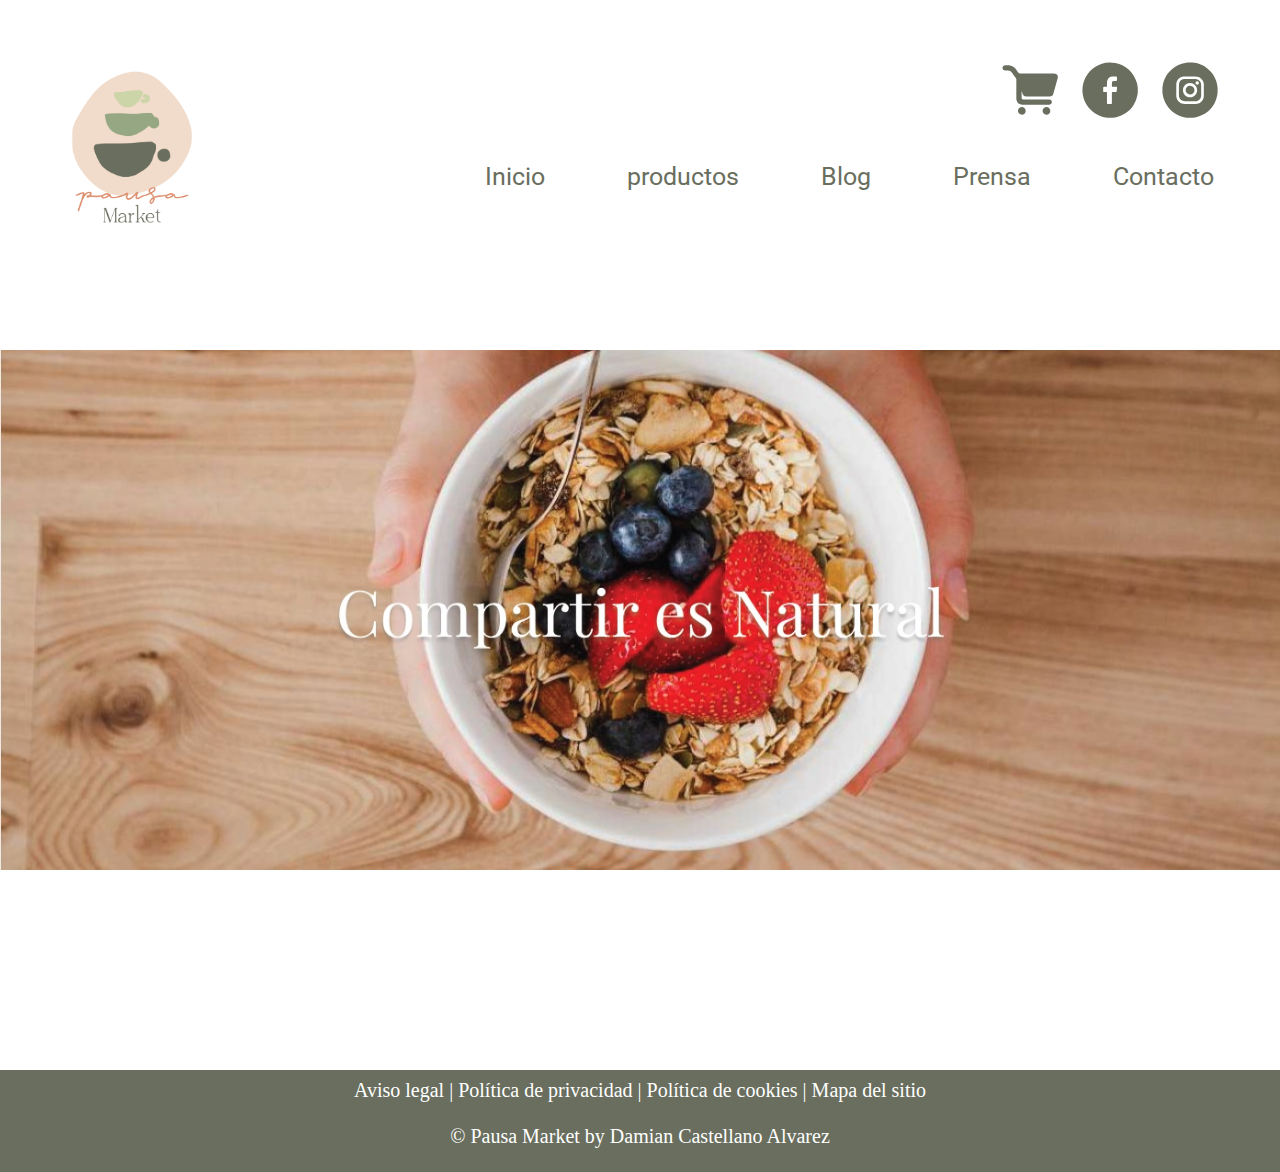
<file: index.html>
<!DOCTYPE html>
<html lang="es">
<head>
    <meta charset="UTF-8">
    <meta name="description" content="web dedicada a la informacion y venta de diferentes te, hierba y otros">
    <meta name="keywords" content="te, hierbas, hierba, azucar, stevia">
    <meta name="organization" content="pausamarket">
    <meta name="robot" content="index,fllow">
    <meta name="revisit-after" content="15days">
    <meta http-equiv="X-UA-Compatible" content="IE=edge">
    <meta name="viewport" content="width=device-width, initial-scale=1.0, user-scalables=si, minimun-scale=1.0, maximun-scale=2.0">
    <link rel="shortcut icon" href="./logos/LOGO PNG_Mesa de trabajo 1.png">
    <title>Pausa Market</title>
    <link rel="stylesheet" href="https://cdnjs.cloudflare.com/ajax/libs/animate.css/4.1.1/animate.min.css"/>
    <link href="css/bootstrap.min.css" rel="stylesheet" integrity="sha384-1BmE4kWBq78iYhFldvKuhfTAU6auU8tT94WrHftjDbrCEXSU1oBoqyl2QvZ6jIW3" crossorigin="anonymous">
    <link rel="stylesheet" href="style.css">
</head>
<body>
    <div>
        <header>
            <div class="icono-inicio animate__animated animate__pulse">
                <nav>
                    <ul>
                        <li><a href="index.html"><img src="./logos/Logo 22_Mesa de trabajo 1.png" alt="pausamarket" width="200px" height="200px"></a></li>
                    </ul>    
                </nav>    
            </div>
            <section>
                    <div class="d-flex justify-content-end animate__animated animate__backInRight">
                        <a href=""><img src="./logos/CARRITO DE COMPRAS.svg" width="80px" height="80px"></a>
                        <a href="https://www.facebook.com/PausaMarket" target="_blank"><img src="./logos/FACEBOOK.svg" width="80px" height="80px" alt="https://www.facebook.com/PausaMarket%22%3E"></a>
                        <a href="https://www.instagram.com/pausamarket/?hl=es-la" target="_blank"><img src="./logos/INSTAGRAM.svg" width="80px" height="80px" alt="https://www.instagram.com/pausamarket/?hl=es-la%22%3E"></a>
                    </div>
                    <div>
                        <nav> 
                            <ul class="nav justify-content-end">
                                <li class="nav-item">
                                <a class="nav-link active" aria-current="page" href="#">Inicio</a>
                                </li>
                                <li class="nav-item">
                                <a class="nav-link" href="./productos.html">productos</a>
                                </li>
                                <li class="nav-item">
                                <a class="nav-link" href="./blog.html">Blog</a>
                                </li>
                                <li class="nav-item">
                                <a class="nav-link" href="./prensa.html">Prensa</a>
                                </li>
                                <li class="nav-item">
                                <a class="nav-link" href="./contactos.html">Contacto</a>
                                </li>
                            </ul>
                        </nav>
                    </div>
                <div>
                    <div class="imagen-inicio">
                        <img src="./imagenes/PAUSA MARKET  (3).jpg" alt="imageninicio">
                    </div>     
                </div>
            </section>
        </header>
        <footer class="pie-pagina">
            <section>
                <div class="text-center">
                    <p>Aviso legal | Política de privacidad | Política de cookies | Mapa del sitio</p>
                    <p>© Pausa Market by Damian Castellano Alvarez</p>
                </div>
            </section>
        </footer>
    </div>
    <script src="js/bootstrap.bundle.min.js" integrity="sha384-ka7Sk0Gln4gmtz2MlQnikT1wXgYsOg+OMhuP+IlRH9sENBO0LRn5q+8nbTov4+1p" crossorigin="anonymous"></script>
</body>
</html>
</file>
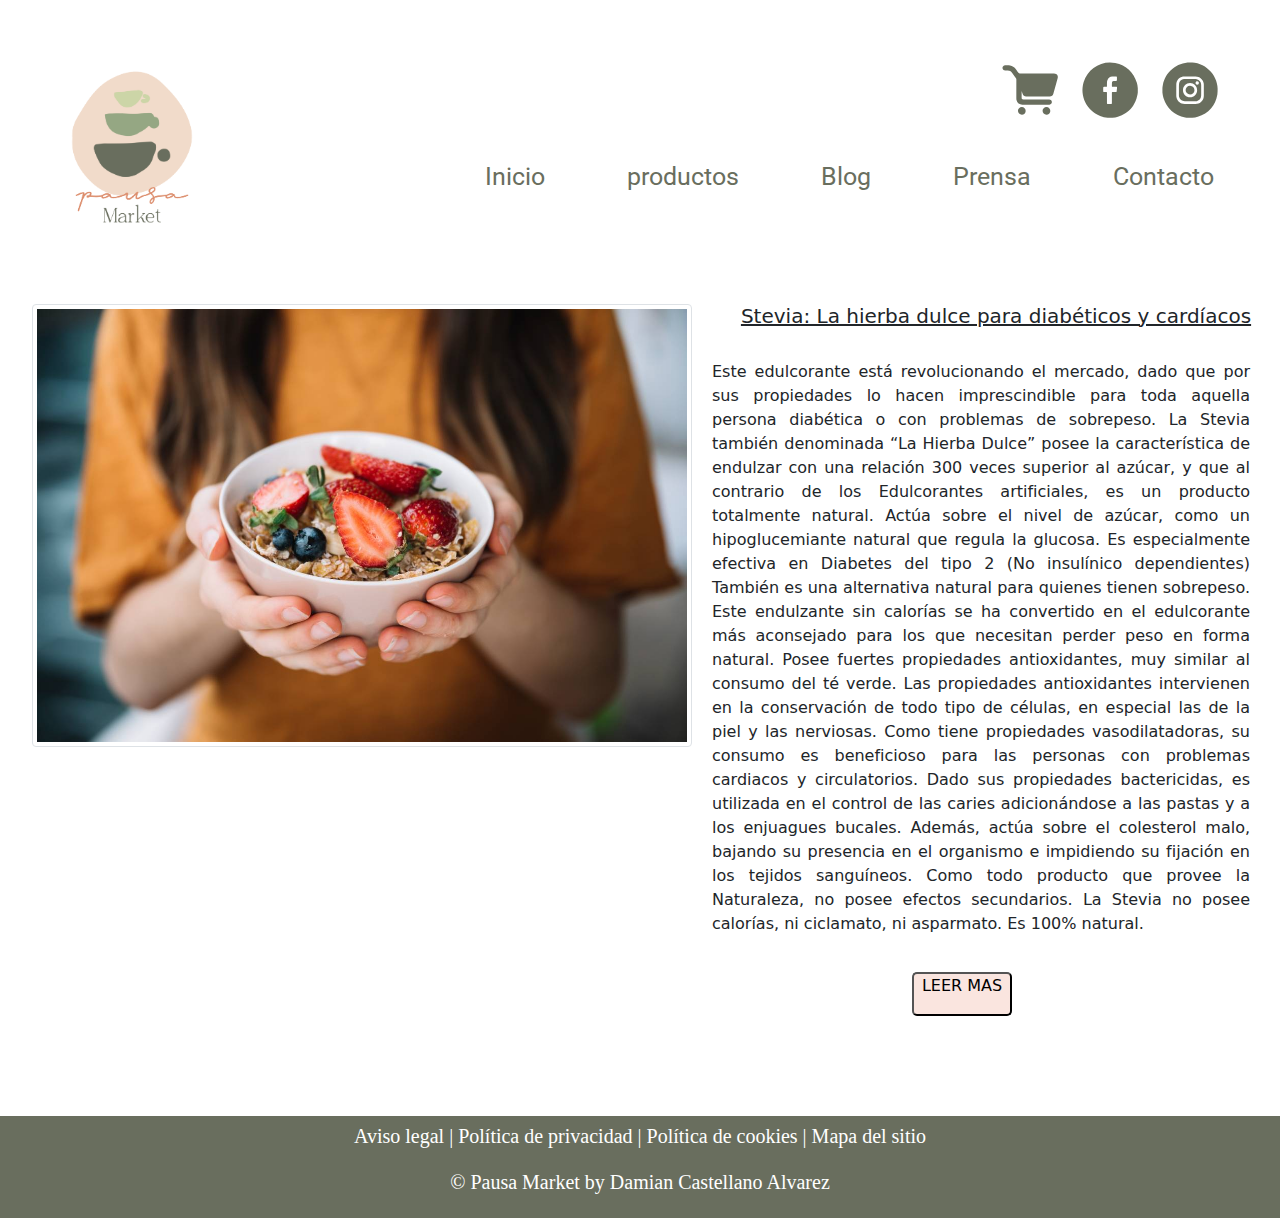
<file: blog.html>
<!DOCTYPE html>
<html lang="es">
<head>
    <meta charset="UTF-8">
    <meta name="description" content="web dedicada a la informacion y venta de diferentes te, hierba y otros">
    <meta name="keywords" content="te, hierbas, hierba, azucar, stevia">
    <meta name="organization" content="pausamarket">
    <meta name="robot" content="index,fllow">
    <meta name="revisit-after" content="15days">
    <meta http-equiv="X-UA-Compatible" content="IE=edge">
    <meta name="viewport" content="width=device-width, initial-scale=1.0, user-scalables=si, minimun-scale=1.0, maximun-scale=2.0">
    <link rel="shortcut icon" href="./logos/LOGO PNG_Mesa de trabajo 1.png">
    <title>Pausa Market</title>
    <link rel="stylesheet" href="https://cdnjs.cloudflare.com/ajax/libs/animate.css/4.1.1/animate.min.css"/>
    <link href="css/bootstrap.min.css" rel="stylesheet" integrity="sha384-1BmE4kWBq78iYhFldvKuhfTAU6auU8tT94WrHftjDbrCEXSU1oBoqyl2QvZ6jIW3" crossorigin="anonymous">
    <link rel="stylesheet" href="style.css">
</head>
<body>
    <header>
        <div class="icono-inicio animate__animated animate__pulse">
            <nav>
                <ul>
                    <li><a href="index.html"><img src="./logos/Logo 22_Mesa de trabajo 1.png" alt="pausamarket" width="200px" height="200px"></a></li>
                </ul>    
            </nav>    
        </div>
        <section>
                <div class="d-flex justify-content-end animate__animated animate__backInRight">
                    <a href=""><img src="./logos/CARRITO DE COMPRAS.svg" width="80px" height="80px"></a>
                    <a href="https://www.facebook.com/PausaMarket" target="_blank"><img src="./logos/FACEBOOK.svg" width="80px" height="80px" alt="https://www.facebook.com/PausaMarket%22%3E"></a>
                    <a href="https://www.instagram.com/pausamarket/?hl=es-la" target="_blank"><img src="./logos/INSTAGRAM.svg" width="80px" height="80px" alt="https://www.instagram.com/pausamarket/?hl=es-la%22%3E"></a>
                </div>
                <div>
                    <nav> 
                        <ul class="nav justify-content-end">
                            <li class="nav-item">
                            <a class="nav-link active" href="./index.html">Inicio</a>
                            </li>
                            <li class="nav-item">
                            <a class="nav-link" href="./productos.html">productos</a>
                            </li>
                            <li class="nav-item">
                            <a class="nav-link active" aria-current="page" href="#">Blog</a>
                            </li>
                            <li class="nav-item">
                            <a class="nav-link" href="./prensa.html">Prensa</a>
                            </li>
                            <li class="nav-item">
                            <a class="nav-link" href="./contactos.html">Contacto</a>
                            </li>
                        </ul>
                    </nav>
                </div>
            <div>
        <div class="imagen-blog">   
            <img src="./imagenes/PAUSA MARKET  (2).jpg" class="img-fluid img-thumbnail" alt="imagencentral">
        </div>
        <div class="sub-titulo text-decoration-underline">    
            <h3 class="fs-5 text-center">Stevia: La hierba dulce para diabéticos y cardíacos</h3>
        </div>
        <br>
        <div class="texto">   
            <p> Este edulcorante está revolucionando el mercado, dado que por sus propiedades lo hacen imprescindible para toda aquella persona diabética o con problemas de sobrepeso.
                La Stevia también denominada “La Hierba Dulce” posee la característica de endulzar con una relación 300 veces superior al azúcar, y que al contrario de los Edulcorantes artificiales, es un producto totalmente natural.
                Actúa sobre el nivel de azúcar, como un hipoglucemiante natural que regula la glucosa. Es especialmente efectiva en Diabetes del tipo 2 (No insulínico dependientes)
                También es una alternativa natural para quienes tienen sobrepeso. Este endulzante sin calorías se ha convertido en el edulcorante más aconsejado para los que necesitan perder peso en forma natural.
                Posee fuertes propiedades antioxidantes, muy similar al consumo del té verde. Las propiedades antioxidantes intervienen en la conservación de todo tipo de células, en especial las de la piel y las nerviosas.
                Como tiene propiedades vasodilatadoras, su consumo es beneficioso para las personas con problemas cardiacos y circulatorios.
                Dado sus propiedades bactericidas, es utilizada en el control de las caries adicionándose a las pastas y a los enjuagues bucales.
                Además, actúa sobre el colesterol malo, bajando su presencia en el organismo e impidiendo su fijación en los tejidos sanguíneos.
                Como todo producto que provee la Naturaleza, no posee efectos secundarios. La Stevia no posee calorías, ni ciclamato, ni asparmato. Es 100% natural.</p>
        </div>    
        <div>
            <button class="leer-mas"><p>LEER MAS</p></button>
        </div>        
    </header>
    <footer class="pie-pagina">
        <section>
            <div class="text-center">
                <p>Aviso legal | Política de privacidad | Política de cookies | Mapa del sitio</p>
                <p>© Pausa Market by Damian Castellano Alvarez</p>
            </div>
        </section>
    </footer>
    <script src="https://cdn.jsdelivr.net/npm/bootstrap@5.1.3/dist/js/bootstrap.bundle.min.js" integrity="sha384-ka7Sk0Gln4gmtz2MlQnikT1wXgYsOg+OMhuP+IlRH9sENBO0LRn5q+8nbTov4+1p" crossorigin="anonymous"></script>
</body>
</html>
</file>
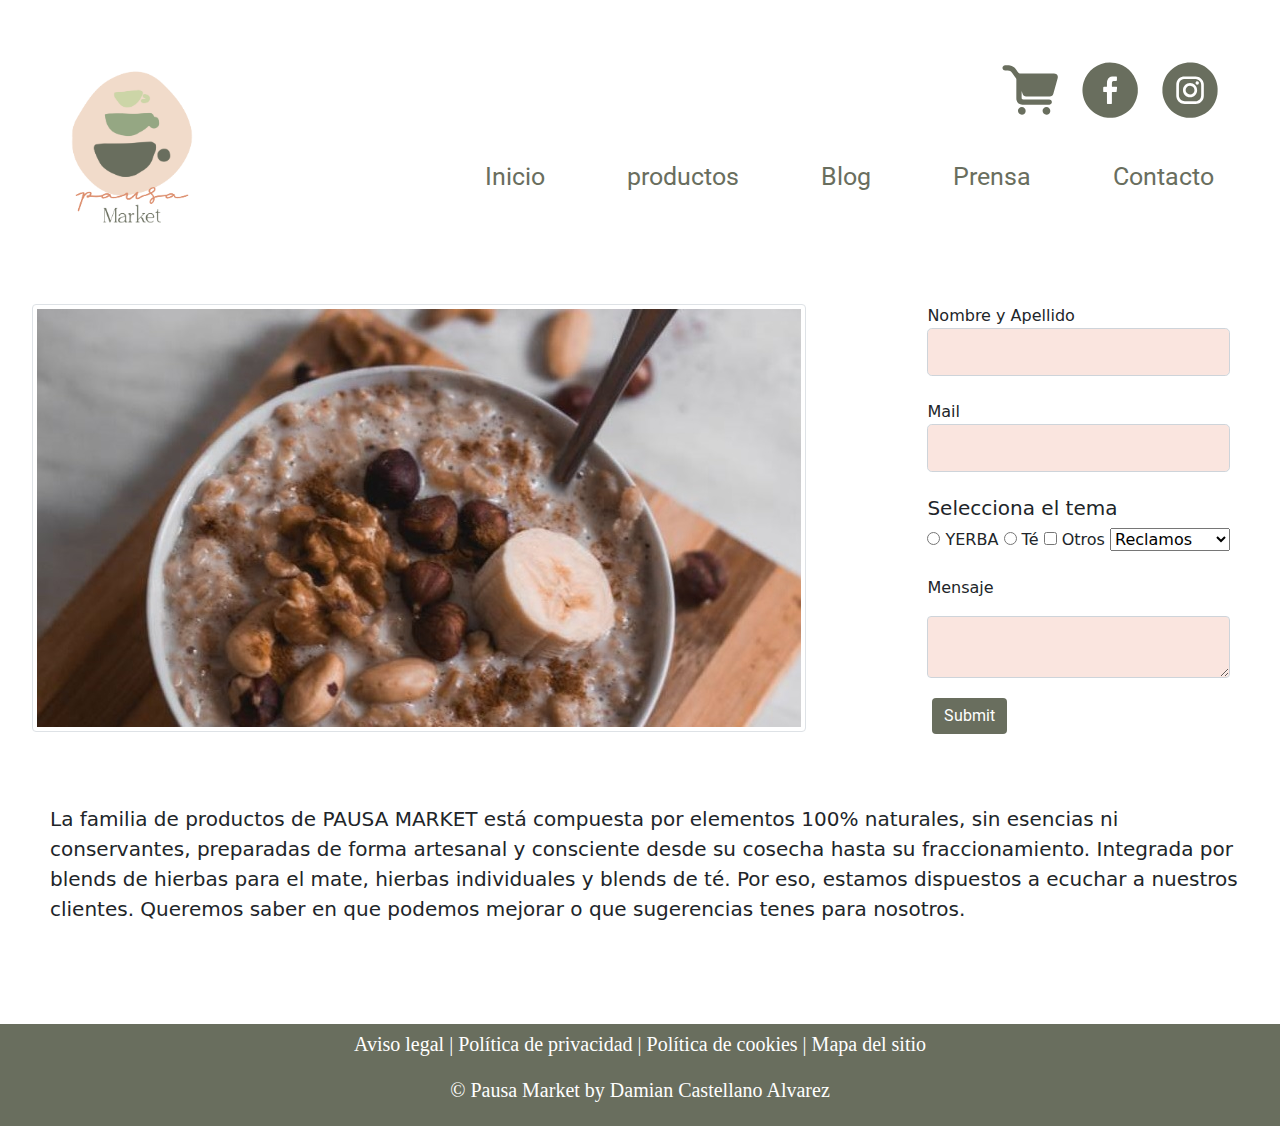
<file: contactos.html>
<!DOCTYPE html>
<html lang="es">
<head>
    <meta charset="UTF-8">
    <meta name="description" content="web dedicada a la informacion y venta de diferentes te, hierba y otros">
    <meta name="keywords" content="te, hierbas, hierba, azucar, stevia">
    <meta name="organization" content="pausamarket">
    <meta name="robot" content="index,fllow">
    <meta name="revisit-after" content="15days">
    <meta http-equiv="X-UA-Compatible" content="IE=edge">
    <meta name="viewport" content="width=device-width, initial-scale=1.0, user-scalables=si, minimun-scale=1.0, maximun-scale=2.0">
    <link rel="shortcut icon" href="./logos/LOGO PNG_Mesa de trabajo 1.png">
    <title>Pausa Market</title>
    <link rel="stylesheet" href="https://cdnjs.cloudflare.com/ajax/libs/animate.css/4.1.1/animate.min.css"/>
    <link href="css/bootstrap.min.css" rel="stylesheet" integrity="sha384-1BmE4kWBq78iYhFldvKuhfTAU6auU8tT94WrHftjDbrCEXSU1oBoqyl2QvZ6jIW3" crossorigin="anonymous">
    <link rel="stylesheet" href="style.css">
</head>
<body>
    <header>
        <div class="icono-inicio animate__animated animate__pulse">
            <nav>
                <ul>
                    <li><a href="index.html"><img src="./logos/Logo 22_Mesa de trabajo 1.png" alt="pausamarket" width="200px" height="200px"></a></li>
                </ul>    
            </nav>    
        </div>
        <section>
                <div class="d-flex justify-content-end animate__animated animate__backInRight">
                    <a href=""><img src="./logos/CARRITO DE COMPRAS.svg" width="80px" height="80px"></a>
                    <a href="https://www.facebook.com/PausaMarket" target="_blank"><img src="./logos/FACEBOOK.svg" width="80px" height="80px" alt="https://www.facebook.com/PausaMarket%22%3E"></a>
                    <a href="https://www.instagram.com/pausamarket/?hl=es-la" target="_blank"><img src="./logos/INSTAGRAM.svg" width="80px" height="80px" alt="https://www.instagram.com/pausamarket/?hl=es-la%22%3E"></a>
                </div>
                <div>
                    <nav> 
                        <ul class="nav justify-content-end">
                            <li class="nav-item">
                            <a class="nav-link active" href="./index.html">Inicio</a>
                            </li>
                            <li class="nav-item">
                            <a class="nav-link" href="./productos.html">productos</a>
                            </li>
                            <li class="nav-item">
                            <a class="nav-link" href="./blog.html">Blog</a>
                            </li>
                            <li class="nav-item">
                            <a class="nav-link" href="./prensa.html">Prensa</a>
                            </li>
                            <li class="nav-item">
                            <a class="nav-link active" aria-current="page" href="#">Contacto</a>
                            </li>
                        </ul>
                    </nav>
                </div>
            <div>
    </header>
    <div>
    <div class="imag-cont">
        <img src="./imagenes/PAUSA MARKET  (6).jpg" class="img-fluid img-thumbnail">
    </div>
    <div> 
        <form>
            <div class="flex-grow-1 ms-3">
                <div class="mensaje">
                        <label for="fnombreyapellido">Nombre y Apellido</label>
                        <br>
                        <input type="text" id="fnombreyapellido" required class="form-control form-control-lg">
                        <br>
                        <label for="fmail">Mail</label>
                        <br>
                        <input type="email" id="fmail" required class="form-control form-control-lg">
                        <br>
                    <h5>Selecciona el tema</h5>
                        <input type="radio" id="yerba" name="yerba">
                        <label for="fyerba">YERBA</label>
                        <input type="radio" id="te" name="yerba"> 
                        <label for="te">Té</label>
                        <input type="checkbox" id="otros">
                        <label for="otros">Otros</label>
                        <select>
                            <option>Reclamos</option>
                            <option>Consultas</option>
                            <option>Sugerencias</option>        
                        </select>
                    <div>   
                        <br>
                        <p>Mensaje</p>
                        <textarea class="form-control"></textarea>
                    </div>
                    <div class="enviar">    
                        <label for="fsubmit"></label>
                        <input type="submit" id="fsubmit" required class="btn btn-primary mb-3">
                    </div> 
                </div>    
            </div>            
        </form>
    </div>
    </div>
    <div>
        <p class="texto-cont">La familia de productos de PAUSA MARKET está compuesta por elementos 100% naturales, sin esencias ni conservantes, preparadas de forma artesanal y consciente desde su cosecha hasta su fraccionamiento. Integrada por blends de hierbas para el mate, hierbas individuales y blends de té. Por eso, estamos dispuestos a ecuchar a nuestros clientes. Queremos saber en que podemos mejorar o que sugerencias tenes para nosotros.</p>
    </div>   
    <footer class="pie-pagina">
        <section>
            <div class="text-center">
                <p>Aviso legal | Política de privacidad | Política de cookies | Mapa del sitio</p>
                <p>© Pausa Market by Damian Castellano Alvarez</p>
            </div>
        </section>
    </footer>
    <script src="https://cdn.jsdelivr.net/npm/bootstrap@5.1.3/dist/js/bootstrap.bundle.min.js" integrity="sha384-ka7Sk0Gln4gmtz2MlQnikT1wXgYsOg+OMhuP+IlRH9sENBO0LRn5q+8nbTov4+1p" crossorigin="anonymous"></script>
</body>
</html>
</file>
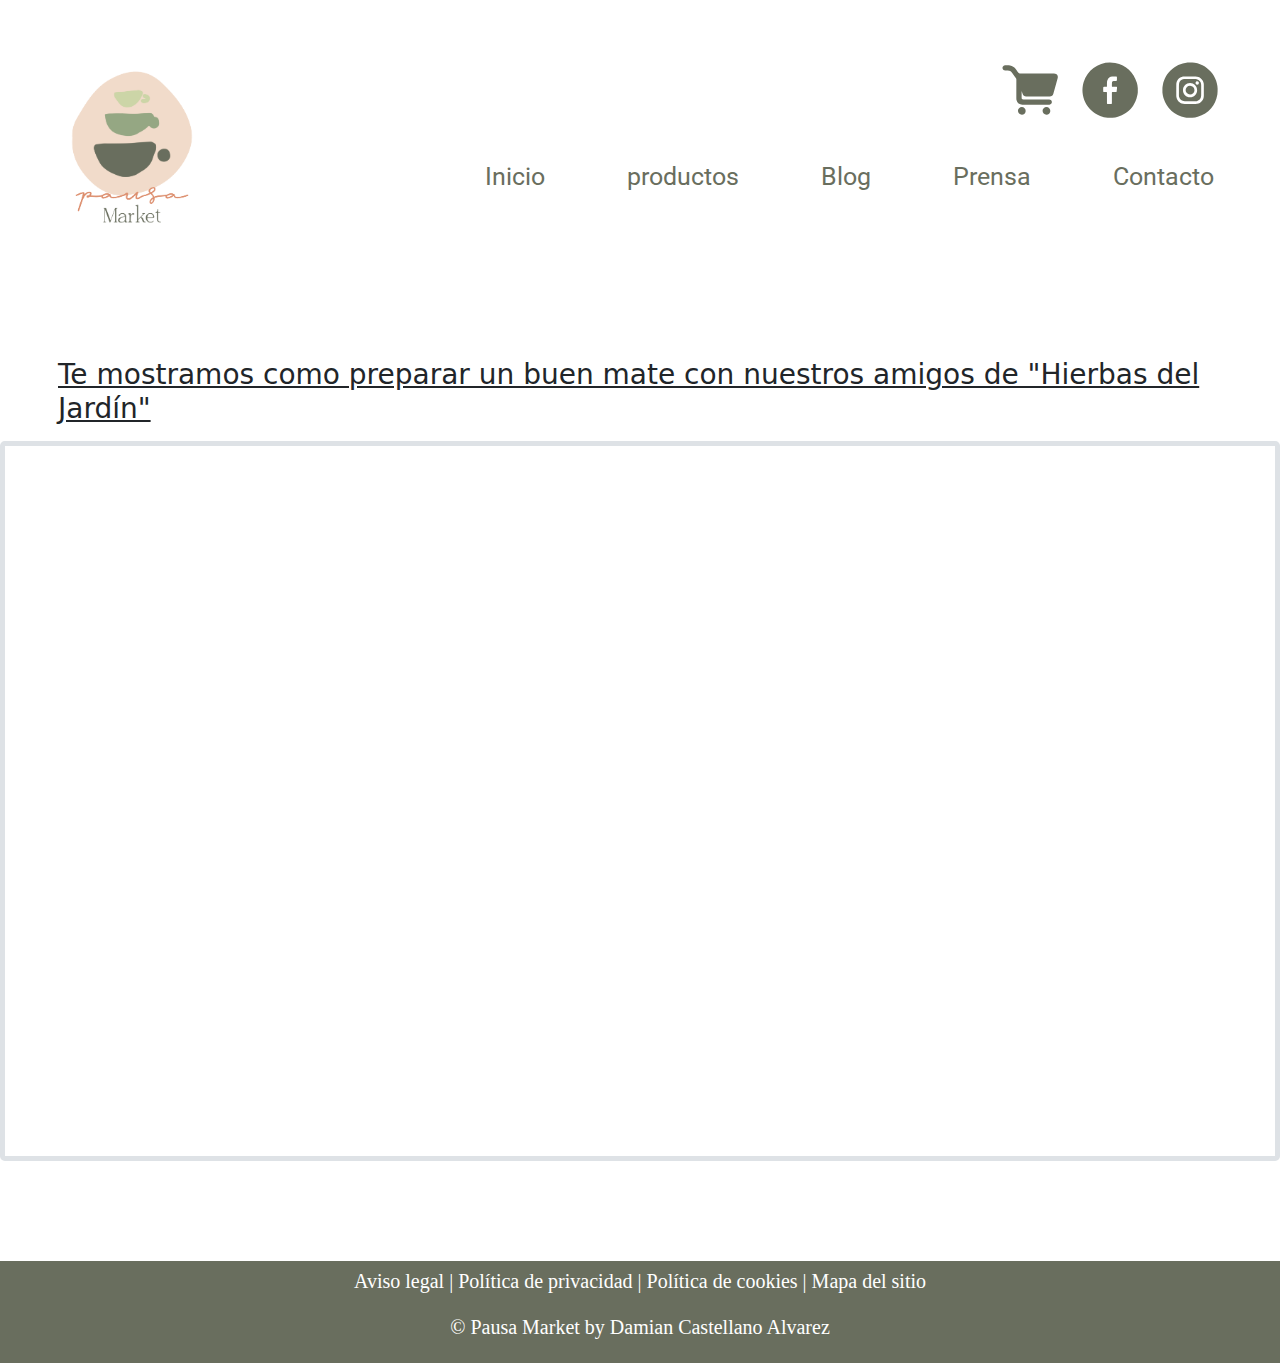
<file: prensa.html>
<!DOCTYPE html>
<html lang="es">
<head>
    <meta charset="UTF-8">
    <meta name="description" content="web dedicada a la informacion y venta de diferentes te, hierba y otros">
    <meta name="keywords" content="te, hierbas, hierba, azucar, stevia">
    <meta name="organization" content="pausamarket">
    <meta name="robot" content="index,fllow">
    <meta name="revisit-after" content="15days">
    <meta http-equiv="X-UA-Compatible" content="IE=edge">
    <meta name="viewport" content="width=device-width, initial-scale=1.0, user-scalables=si, minimun-scale=1.0, maximun-scale=2.0">
    <link rel="shortcut icon" href="./logos/LOGO PNG_Mesa de trabajo 1.png">
    <title>Pausa Market</title>
    <link rel="stylesheet" href="https://cdnjs.cloudflare.com/ajax/libs/animate.css/4.1.1/animate.min.css"/>
    <link href="css/bootstrap.min.css" rel="stylesheet" integrity="sha384-1BmE4kWBq78iYhFldvKuhfTAU6auU8tT94WrHftjDbrCEXSU1oBoqyl2QvZ6jIW3" crossorigin="anonymous">
    <link rel="stylesheet" href="style.css">
</head>
<body>
    <header>
        <div class="icono-inicio animate__animated animate__pulse">
            <nav>
                <ul>
                    <li><a href="index.html"><img src="./logos/Logo 22_Mesa de trabajo 1.png" alt="pausamarket" width="200px" height="200px"></a></li>
                </ul>    
            </nav>    
        </div>
        <section>
                <div class="d-flex justify-content-end animate__animated animate__backInRight">
                    <a href=""><img src="./logos/CARRITO DE COMPRAS.svg" width="80px" height="80px"></a>
                    <a href="https://www.facebook.com/PausaMarket" target="_blank"><img src="./logos/FACEBOOK.svg" width="80px" height="80px" alt="https://www.facebook.com/PausaMarket%22%3E"></a>
                    <a href="https://www.instagram.com/pausamarket/?hl=es-la" target="_blank"><img src="./logos/INSTAGRAM.svg" width="80px" height="80px" alt="https://www.instagram.com/pausamarket/?hl=es-la%22%3E"></a>
                </div>
                <div>
                    <nav> 
                        <ul class="nav justify-content-end">
                            <li class="nav-item">
                            <a class="nav-link active" href="./index.html">Inicio</a>
                            </li>
                            <li class="nav-item">
                            <a class="nav-link" href="./productos.html">productos</a>
                            </li>
                            <li class="nav-item">
                            <a class="nav-link" href="./blog.html">Blog</a>
                            </li>
                            <li class="nav-item">
                            <a class="nav-link active" aria-current="page" href="#">Prensa</a>
                            </li>
                            <li class="nav-item">
                            <a class="nav-link" href="./contactos.html">Contacto</a>
                            </li>
                        </ul>
                    </nav>
                </div>
            <div>
        <div class="sub-prensa d-inline-flex p-2 bd-highlight">
            <h2 class="fs-3 text-decoration-underline">Te mostramos como preparar un buen mate con nuestros amigos de "Hierbas del Jardín"</h2>
        </div>
        <div class="contenedor">
        <div class="ratio ratio-16x9">
            <iframe width="560" height="315" src="https://www.youtube.com/embed/7ggCIOrpX38" class="rounded-3 border border-5" title="YouTube video player" frameborder="0" allow="accelerometer; autoplay; clipboard-write; encrypted-media; gyroscope; picture-in-picture" allowfullscreen></iframe>
        </div> 
        </div>
    <footer class="pie-pagina">
        <section>
            <div class="text-center">
                <p>Aviso legal | Política de privacidad | Política de cookies | Mapa del sitio</p>
                <p>© Pausa Market by Damian Castellano Alvarez</p>
            </div>
        </section>
    </footer>
    <script src="https://cdn.jsdelivr.net/npm/bootstrap@5.1.3/dist/js/bootstrap.bundle.min.js" integrity="sha384-ka7Sk0Gln4gmtz2MlQnikT1wXgYsOg+OMhuP+IlRH9sENBO0LRn5q+8nbTov4+1p" crossorigin="anonymous"></script>
</body>
</html>
</file>
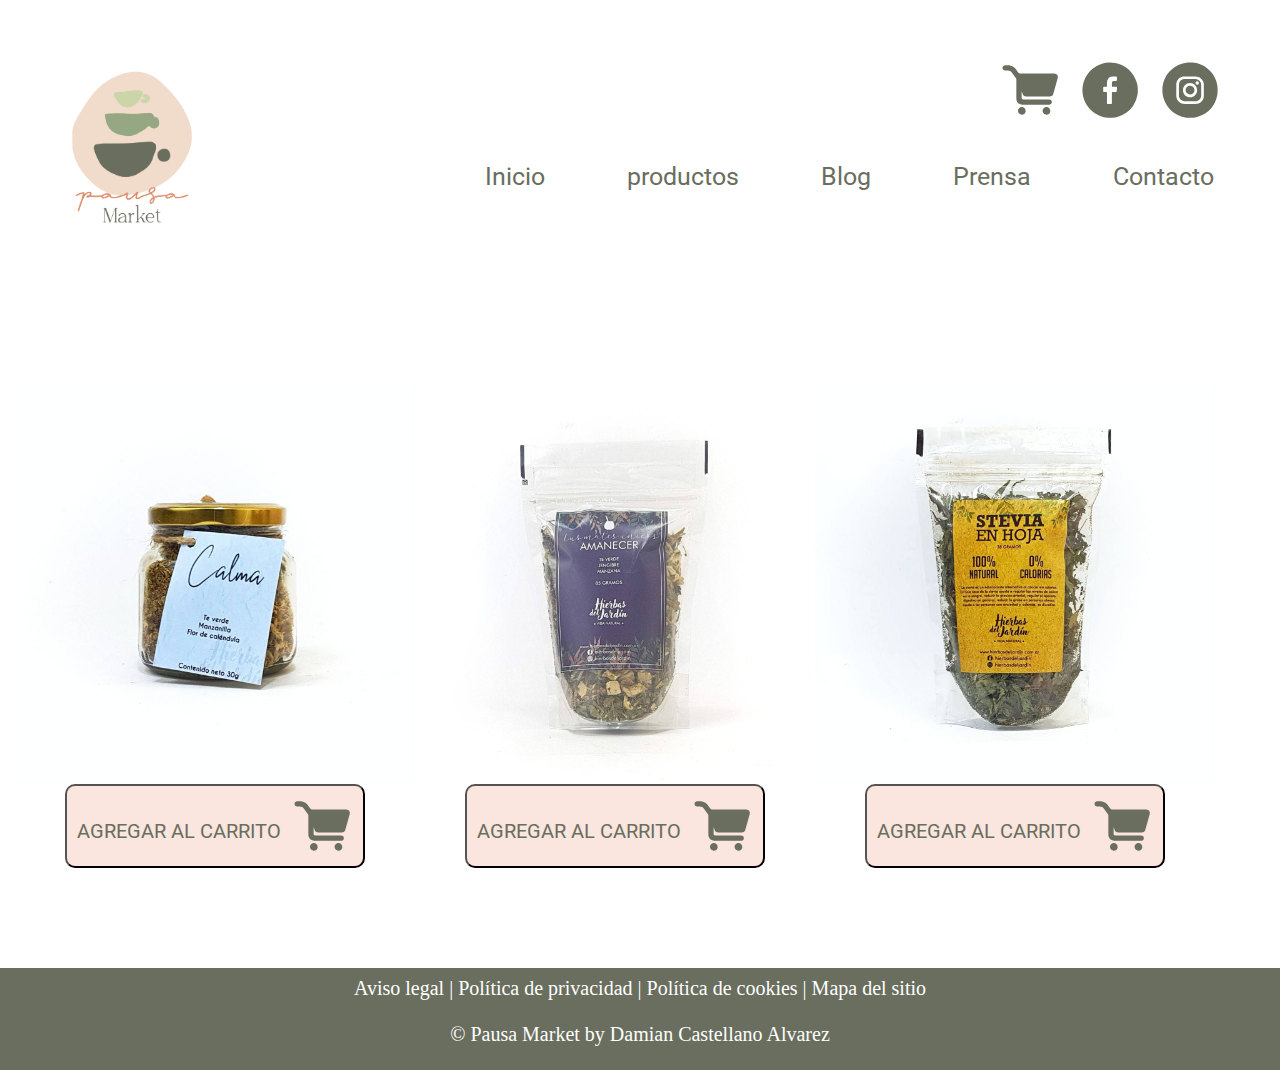
<file: productos.html>
<!DOCTYPE html>
<html lang="es">
<head>
    <meta charset="UTF-8">
    <meta name="description" content="web dedicada a la informacion y venta de diferentes te, hierba y otros">
    <meta name="keywords" content="te, hierbas, hierba, azucar, stevia">
    <meta name="organization" content="pausamarket">
    <meta name="robot" content="index,fllow">
    <meta name="revisit-after" content="15days">
    <meta http-equiv="X-UA-Compatible" content="IE=edge">
    <meta name="viewport" content="width=device-width, initial-scale=1.0, user-scalables=si, minimun-scale=1.0, maximun-scale=2.0">
    <link rel="shortcut icon" href="./logos/LOGO PNG_Mesa de trabajo 1.png">
    <title>Pausa Market</title>
    <link rel="stylesheet" href="https://cdnjs.cloudflare.com/ajax/libs/animate.css/4.1.1/animate.min.css"/>
    <link href="css/bootstrap.min.css" rel="stylesheet" integrity="sha384-1BmE4kWBq78iYhFldvKuhfTAU6auU8tT94WrHftjDbrCEXSU1oBoqyl2QvZ6jIW3" crossorigin="anonymous">
    <link rel="stylesheet" href="style.css">
</head>
<body>
    <header>
        <div class="icono-inicio animate__animated animate__pulse">
            <nav>
                <ul>
                    <li><a href="index.html"><img src="./logos/Logo 22_Mesa de trabajo 1.png" alt="pausamarket" width="200px" height="200px"></a></li>
                </ul>    
            </nav>    
        </div>
        <section>
                <div class="d-flex justify-content-end animate__animated animate__backInRight">
                    <a href=""><img src="./logos/CARRITO DE COMPRAS.svg" width="80px" height="80px"></a>
                    <a href="https://www.facebook.com/PausaMarket" target="_blank"><img src="./logos/FACEBOOK.svg" width="80px" height="80px" alt="https://www.facebook.com/PausaMarket%22%3E"></a>
                    <a href="https://www.instagram.com/pausamarket/?hl=es-la" target="_blank"><img src="./logos/INSTAGRAM.svg" width="80px" height="80px" alt="https://www.instagram.com/pausamarket/?hl=es-la%22%3E"></a>
                </div>
                <div>
                    <nav> 
                        <ul class="nav justify-content-end">
                            <li class="nav-item">
                            <a class="nav-link active" href="./index.html">Inicio</a>
                            </li>
                            <li class="nav-item">
                            <a class="nav-link" aria-current="page" href="#">productos</a>
                            </li>
                            <li class="nav-item">
                            <a class="nav-link" href="./blog.html">Blog</a>
                            </li>
                            <li class="nav-item">
                            <a class="nav-link" href="./prensa.html">Prensa</a>
                            </li>
                            <li class="nav-item">
                            <a class="nav-link" href="./contactos.html">Contacto</a>
                            </li>
                        </ul>
                    </nav>
                </div>
            <div>
                <div class="contenedor-productos d-flex justify-content-center">        
                    <div class="productos-p">
                            <img src="./imagenes/PAUSA MARKET  (1).jpg" alt="PAUSA MARKET  (1)" width="400px" height="400px">
                        <div>
                            <button class="boton"><p>AGREGAR AL CARRITO</p><a href=""><img src="./logos/CARRITO DE COMPRAS.svg" width="50px" height="50px"></a></button>
                        </div>    
                    </div>
                    <div class="productos productos-p">
                            <img src="./imagenes/PAUSA MARKET  (7).jpg" alt="PAUSA MARKET  (1)" width="400px" height="400px">
                        <div>
                            <button class="boton"><p>AGREGAR AL CARRITO</p><a href=""><img src="./logos/CARRITO DE COMPRAS.svg" width="50px" height="50px"></a></button>
                        </div>    
                    </div>
                        <div class="productos productos-p">
                            <img src="./imagenes/PAUSA MARKET  (8).jpg" alt="PAUSA MARKET  (1)" width="400px" height="400px">
                        <div>
                            <button class="boton"><p>AGREGAR AL CARRITO</p><a href=""><img src="./logos/CARRITO DE COMPRAS.svg" width="50px" height="50px"></a></button>
                        </div>    
                    </div>
                </div>     
    </header>
    <footer class="pie-pagina">
        <section>
            <div class="text-center">
                <p>Aviso legal | Política de privacidad | Política de cookies | Mapa del sitio</p>
                <p>© Pausa Market by Damian Castellano Alvarez</p>
            </div>
        </section>
    </footer>
    <script src="https://cdn.jsdelivr.net/npm/bootstrap@5.1.3/dist/js/bootstrap.bundle.min.js" integrity="sha384-ka7Sk0Gln4gmtz2MlQnikT1wXgYsOg+OMhuP+IlRH9sENBO0LRn5q+8nbTov4+1p" crossorigin="anonymous"></script>
</body>
</html>
</file>
<file: style.css>
*{
    margin: 0px;
    padding: 0px;
    box-sizing: border-box;
}

.icono-inicio li{
    float: left;
    list-style: none;
    margin-bottom: 100px;
}

.d-flex{
    margin-top: 50px;
    margin-bottom: 20px;
    margin-right: 50px;
}

.nav a{
    margin-right: 50px;
    font-size: 25px;
    font-family: 'Roboto';
    src: url(./tipografias/Roboto/Roboto-Regular.ttf);
    color: #696E5E;
}

@font-face {
    font-family: 'Roboto';
    src: url(./tipografias/Roboto/Roboto-Regular.ttf);
    color: #696E5E;
}

.imagen-inicio img{
    width: 100%; 
    margin: 0 auto;
    background-size: cover;
    margin-bottom: 100px;
}


/*productos*/


.productos-p p{
    float: left;
    font-size: 20px;
    font-family: 'Roboto';
    src: url(./tipografias/Roboto/Roboto-Regular.ttf);
    color: #696E5E;
    margin-left: 10px;
    margin-top: 30px;
}

.contenedor-productos{
    display: grid;
    grid-template-columns: auto auto auto;
    margin-top: 180px;
}

.boton{
    background-color:rgb(250, 229, 223);
    width: 300px;
    margin-left: 50px;
    border-radius: 10px;
}

.boton img{
    width: 80px;
    height: 80px;
}



/*blog*/

.imagen-blog{
    float: left;
    width: 700px;
    height: 700px;
    margin-left: -220px;
    padding: 0 20px;
}

.sub-titulo {
    margin-top: 100px;
    margin-right: 0px;
}


.texto{
    text-align: justify;
    margin-right: 30px;
}

.leer-mas{
    background-color:rgb(250, 229, 223);
    width: 100px;
    margin-left: 200px;
    border-radius: 5px;
    text-align: center;
    margin-top: 20px;
}


/*prensa*/


.video iframe{
    width: 700px; 
    height: 400px; 
    margin-left: 70px;
}


.sub-prensa{
    margin-left: 50px;
}



/*contactos*/



.flex-shrink-0{
    margin-top: 100px;
    margin-left: -200px;
}

.flex-grow-1{
    margin-top: 100px;
}

.form-control{
    background-color:rgb(250, 229, 223);
}

.mensaje{
    margin-left: 30px;
}



.btn-primary{
    font-family: 'Roboto';
    src: url(./tipografias/Roboto/Roboto-Regular.ttf);
    background-color:#696E5E;
    border: #696E5E;
    margin-top: 20px;
}
@font-face {
    font-family: 'Roboto';
    src: url(./tipografias/Roboto/Roboto-Regular.ttf);
    color: #696E5E;
}



.texto-cont{
    margin-left: 50px;
    margin-right: 20px;
    margin-top: 600px;
    font-size: 20px;
}

.imag-cont{
    float: left;
    margin-left: -200px;
    margin-bottom: 30px;
}

.mensaje{
    float: right;
    margin-right: 50px;
    margin-bottom: 30px;
}






















.pie-pagina{
    background-color: #696E5E;
    margin: auto;
    padding: 5px;
    color:white;
    font-family: "display";
    src: url(./tipografias/Playfair_Display/static/PlayfairDisplay-Bold.ttf);
    font-size: 20px;
    margin-top: 100px;
    border-bottom: none ;
}
</file>
